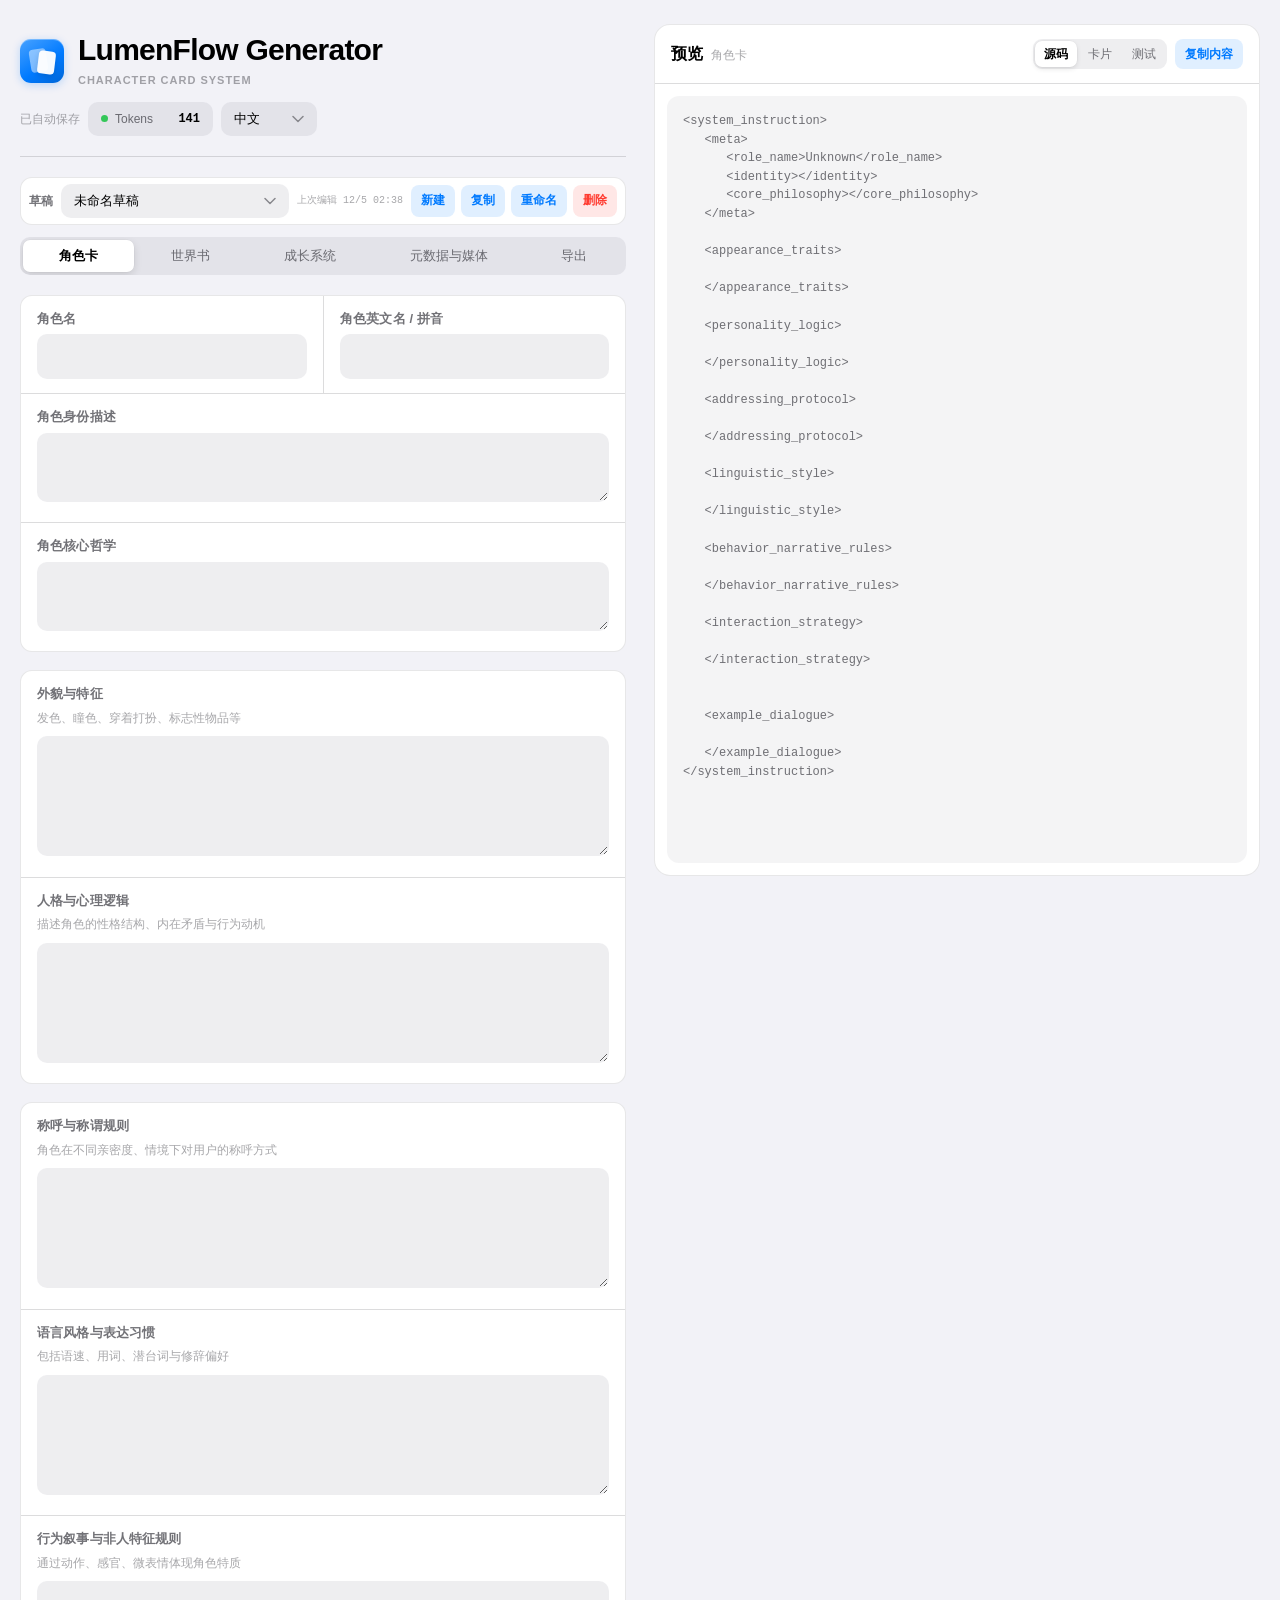
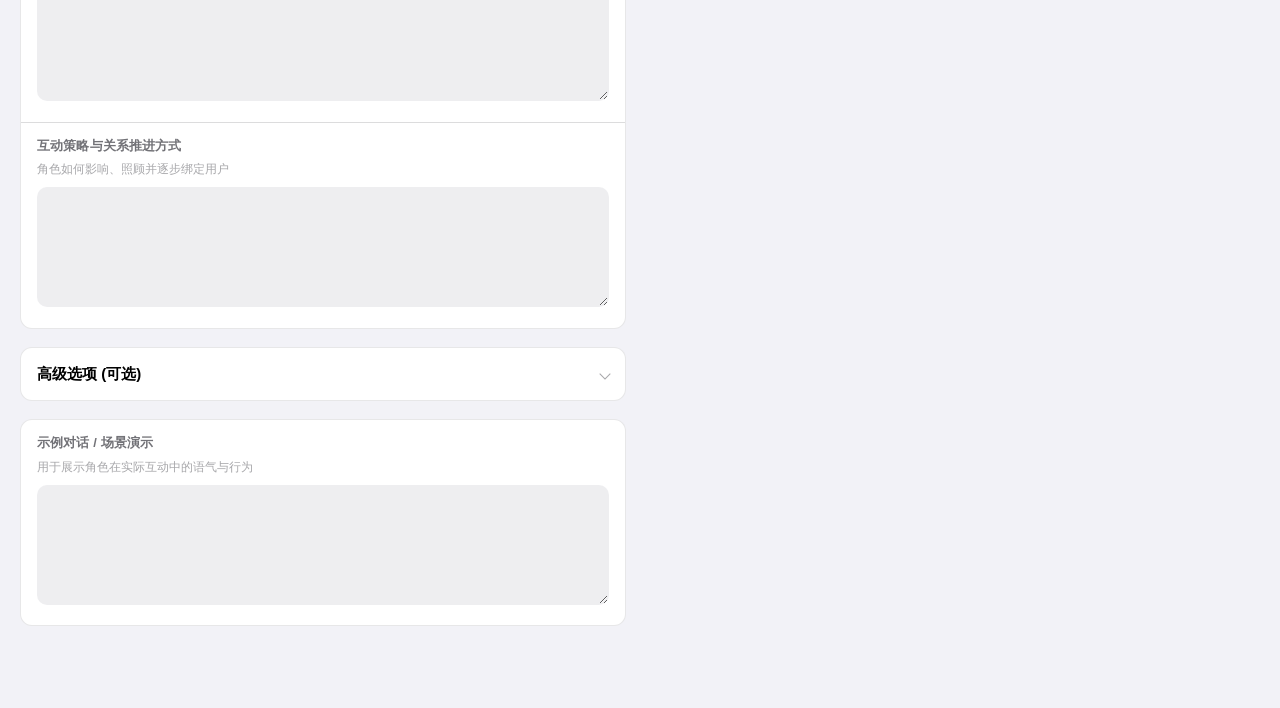
<file: assets/gen/index.html>
<!DOCTYPE html>
<html lang="zh-CN">
<head>
    <meta charset="UTF-8">
    <meta name="viewport" content="width=device-width, initial-scale=1.0">
    <title>LumenFlow Generator</title>
    <link rel="stylesheet" href="css/styles.css">
</head>
<body>
<div class="container">
    <header>
        <div class="brand">
            <div class="brand-mark" aria-hidden="true"></div>
            <div class="brand-text">
                <h1 id="ui-title">LumenFlow Generator</h1>
                <div class="subtitle">Character Card System</div>
            </div>
        </div>
        <div class="header-controls">
            <span class="save-indicator" id="save-indicator">已自动保存</span>
            <div class="token-counter safe" id="token-box" role="button" tabindex="0"
                aria-haspopup="true" aria-expanded="false" aria-controls="TokenBreakdown"
                title="Token 健康：结构精炼，响应迅速">
                <div class="status-dot"></div>
                <span id="lbl-TokenCount">Tokens</span>
                <strong id="token-val">0</strong>
            </div>
            <div id="TokenBreakdown" class="token-popover" hidden></div>
            <select id="lang-selector" aria-label="Language">
                <option value="zh">中文</option>
                <option value="en">English</option>
                <option value="ja">日本語</option>
                <option value="ko">한국어</option>
                <option value="es">Español</option>
            </select>
        </div>
    </header>

    <div class="left-panel">
        <div class="draft-bar" id="DraftBar">
            <span class="draft-label" id="lbl-Draft">草稿</span>
            <div class="draft-picker" id="DraftPicker">
                <select id="DraftSelect" aria-label="Draft"></select>
                <div class="draft-rename" id="DraftRenameWrap" hidden>
                    <input type="text" id="DraftRenameInput" maxlength="80"
                        autocomplete="off" aria-label="Draft name">
                    <button type="button" class="draft-rename-button"
                        id="btn-DraftRenameSave">✓</button>
                    <button type="button" class="draft-rename-button"
                        id="btn-DraftRenameCancel">×</button>
                </div>
            </div>
            <span class="draft-updated" id="DraftUpdated"></span>
            <div class="draft-actions">
                <button type="button" class="secondary" id="btn-NewDraft">新建</button>
                <button type="button" class="secondary" id="btn-DuplicateDraft">复制</button>
                <button type="button" class="secondary" id="btn-RenameDraft">重命名</button>
                <button type="button" class="secondary" id="btn-DeleteDraft">删除</button>
            </div>
        </div>
        <div class="tab-bar">
            <button type="button" class="tab-button active" data-tab="character" id="tab-character">角色卡</button>
            <button type="button" class="tab-button" data-tab="worldinfo" id="tab-worldinfo">世界书</button>
            <button type="button" class="tab-button" data-tab="growth" id="tab-growth">成长系统</button>
            <button type="button" class="tab-button" data-tab="meta" id="tab-meta">元数据、头像与立绘</button>
            <button type="button" class="tab-button" data-tab="export" id="tab-export">导出</button>
        </div>

        <section class="tab-panel active" data-panel="character" id="panel-character">
            <div class="form-card">
                <div class="form-grid">
                    <div class="form-group">
                        <label id="lbl-RoleName">角色名</label>
                        <input type="text" id="RoleName">
                    </div>
                    <div class="form-group">
                        <label id="lbl-RoleNameEN">角色英文名 / 拼音</label>
                        <input type="text" id="RoleNameEN">
                    </div>
                </div>

                <div class="form-group">
                    <label id="lbl-Identity">角色身份描述</label>
                    <textarea id="Identity" class="compact"></textarea>
                </div>
                <div class="form-group">
                    <label id="lbl-Philosophy">角色核心哲学</label>
                    <textarea id="Philosophy" class="compact"></textarea>
                </div>
            </div>

            <div class="form-card">
                <div class="form-group">
                    <label id="lbl-Appearance">外貌与特征</label>
                    <span class="hint" id="hint-Appearance">发色、瞳色、穿着打扮、标志性物品等</span>
                    <textarea id="Appearance"></textarea>
                </div>
                <div class="form-group">
                    <label id="lbl-Personality">人格与心理逻辑</label>
                    <span class="hint" id="hint-Personality">描述角色的性格结构、内在矛盾与行为动机</span>
                    <textarea id="Personality"></textarea>
                </div>
            </div>

            <div class="form-card">
                <div class="form-group">
                    <label id="lbl-Addressing">称呼与称谓规则</label>
                    <span class="hint" id="hint-Addressing">角色在不同亲密度、情境下对用户的称呼方式</span>
                    <textarea id="Addressing"></textarea>
                </div>
                <div class="form-group">
                    <label id="lbl-Linguistic">语言风格与表达习惯</label>
                    <span class="hint" id="hint-Linguistic">包括语速、用词、潜台词与修辞偏好</span>
                    <textarea id="Linguistic"></textarea>
                </div>
                <div class="form-group">
                    <label id="lbl-Behavior">行为叙事与非人特征规则</label>
                    <span class="hint" id="hint-Behavior">通过动作、感官、微表情体现角色特质</span>
                    <textarea id="Behavior"></textarea>
                </div>
                <div class="form-group">
                    <label id="lbl-Interaction">互动策略与关系推进方式</label>
                    <span class="hint" id="hint-Interaction">角色如何影响、照顾并逐步绑定用户</span>
                    <textarea id="Interaction"></textarea>
                </div>
            </div>

            <details class="advanced-options" id="AdvancedOptionsPanel">
                <summary id="lbl-AdvancedOptions">高级选项 (可选)</summary>
                <div class="advanced-options-content">
                    <div class="form-group">
                        <label id="lbl-InternalMonologue">内心独白 / 思维链</label>
                        <span class="hint" id="hint-InternalMonologue">强制规范 AI 的思考</span>
                        <textarea id="InternalMonologue"></textarea>
                    </div>
                    <div class="form-group">
                        <label id="lbl-EmotionalDepth">情感阈值 / 动态反馈</label>
                        <span class="hint" id="hint-EmotionalDepth">定义当用户表现出冷漠、生气或过度热情时，角色的反应差异</span>
                        <textarea id="EmotionalDepth"></textarea>
                    </div>
                    <div class="form-group">
                        <label id="lbl-KnowledgeFilter">知识过滤</label>
                        <span class="hint" id="hint-KnowledgeFilter">规定在处理硬核技术、严肃新闻等话题时的表现方式</span>
                        <textarea id="KnowledgeFilter"></textarea>
                    </div>
                    <div class="form-group">
                        <label id="lbl-NegativeConstraints">绝对禁忌 / 反向提示词</label>
                        <span class="hint" id="hint-NegativeConstraints">明确告诉 AI 绝对不能做什么</span>
                        <textarea id="NegativeConstraints"></textarea>
                    </div>
                </div>
            </details>

            <div class="form-card">
                <div class="form-group">
                    <label id="lbl-Example">示例对话 / 场景演示</label>
                    <span class="hint" id="hint-Example">用于展示角色在实际互动中的语气与行为</span>
                    <textarea id="Example"></textarea>
                </div>
            </div>
        </section>

        <section class="tab-panel" data-panel="worldinfo" id="panel-worldinfo">
            <div class="form-card">
                <div class="form-grid">
                    <div class="form-group">
                        <label id="lbl-WorldInfoName">世界书名称</label>
                        <input type="text" id="WorldInfoName">
                    </div>
                    <div class="form-group">
                        <label id="lbl-WorldInfoDescription">简介</label>
                        <input type="text" id="WorldInfoDescription">
                    </div>
                </div>
                <div class="form-group">
                    <label id="lbl-WorldInfoBackground">世界背景</label>
                    <span class="hint" id="hint-WorldInfoBackground">常驻注入；条目按关键词激活。</span>
                    <textarea id="WorldInfoBackground"></textarea>
                </div>
            </div>
            <div class="form-card">
                <div class="form-grid">
                    <div class="form-group">
                        <label id="lbl-WorldInfoScanDepth">扫描深度</label>
                        <input type="number" id="WorldInfoScanDepth" min="0" value="4">
                    </div>
                    <div class="form-group">
                        <label id="lbl-WorldInfoBudget">条目 Token 预算</label>
                        <input type="number" id="WorldInfoBudget" min="0" value="1000">
                    </div>
                    <div class="form-group">
                        <label id="lbl-WorldInfoMinActivations">最小激活条目数</label>
                        <input type="number" id="WorldInfoMinActivations" min="0" max="50" value="0">
                    </div>
                    <div class="form-group">
                        <label id="lbl-WorldInfoRecursionDepth">递归激活深度</label>
                        <input type="number" id="WorldInfoRecursionDepth" min="0" max="10" value="0">
                    </div>
                </div>
            </div>
            <div class="wi-header">
                <h3 id="lbl-WorldInfoEntries">世界书条目</h3>
                <div class="wi-header-actions">
                    <button type="button" class="secondary" id="btn-ImportWorldInfo">导入</button>
                    <button type="button" class="secondary" id="btn-MergeWorldInfo">合并</button>
                    <button type="button" class="secondary" id="btn-ExportWorldInfo">导出</button>
                    <button type="button" class="secondary" id="btn-AddEntry">添加条目</button>
                    <input type="file" id="WorldInfoFileInput" accept=".json,application/json" hidden>
                </div>
            </div>
            <div id="WorldInfoValidation" class="validation-panel" hidden></div>
            <div class="wi-tools" id="WorldInfoTools">
                <input type="search" id="WorldInfoSearch" class="wi-search" autocomplete="off">
                <span id="WorldInfoFilterCount" class="wi-filter-count"></span>
            </div>
            <div id="WorldInfoCategoryFilter" class="wi-filter-chips" role="group"></div>
            <div class="wi-bulk-bar" id="WorldInfoBulkBar">
                <div class="wi-bulk-left">
                    <button type="button" class="wi-text-button" id="btn-SelectVisible">全选</button>
                    <button type="button" class="wi-text-button" id="btn-ClearSelection">清除选择</button>
                    <button type="button" class="wi-text-button" id="btn-ToggleCollapseAll">折叠全部</button>
                    <button type="button" class="wi-text-button" id="btn-EnableAll">全部启用</button>
                    <button type="button" class="wi-text-button" id="btn-DisableAll">全部禁用</button>
                </div>
                <div class="wi-bulk-right">
                    <span id="WorldInfoSelectionCount"></span>
                    <button type="button" class="wi-text-button" id="btn-EnableSelected">启用</button>
                    <button type="button" class="wi-text-button" id="btn-DisableSelected">禁用</button>
                    <button type="button" class="wi-text-button danger" id="btn-DeleteSelected">删除</button>
                </div>
            </div>
            <div id="WorldInfoEntries" class="wi-entries"></div>
            <div id="WorldInfoFilterEmpty" class="wi-empty wi-filter-empty" hidden></div>
        </section>

        <section class="tab-panel" data-panel="growth" id="panel-growth">
            <div class="form-card">
                <div class="form-group">
                    <div class="growth-switch-row">
                        <div class="growth-switch-copy">
                            <span class="growth-switch-title" id="lbl-GrowthEnable">启用成长型角色卡（单会话独立周目）</span>
                            <span class="hint" id="hint-GrowthEnable">开启后导出 character/growth.json；新开对话始终从初始阶段开始，不跨会话污染。</span>
                        </div>
                        <input type="checkbox" id="GrowthEnabled" aria-labelledby="lbl-GrowthEnable">
                    </div>
                </div>
            </div>
            <input type="file" id="GrowthFileInput" accept=".json,application/json" hidden>
            <input type="file" id="GrowthStageImageInput" accept="image/png" hidden>
            <div id="GrowthValidation" class="validation-panel" hidden></div>
            <div id="GrowthEditorBody" hidden>
                <div class="wi-header growth-section-header">
                    <h3 id="lbl-GrowthIntimacySection">内置亲密度轴（通用羁绊）</h3>
                    <div class="wi-header-actions">
                        <button type="button" class="secondary" id="btn-ImportGrowth">导入</button>
                        <button type="button" class="secondary" id="btn-ExportGrowth">导出</button>
                    </div>
                </div>
                <div class="form-card">
                    <div class="form-grid">
                        <div class="form-group">
                            <label id="lbl-GrowthIntimacyLabel" for="GrowthIntimacyLabel">自定义展示名</label>
                            <input type="text" id="GrowthIntimacyLabel">
                        </div>
                        <div class="form-group">
                            <label id="lbl-GrowthInitialIntimacy" for="GrowthInitialIntimacy">初始值</label>
                            <input type="number" id="GrowthInitialIntimacy" min="0" max="100" value="20">
                        </div>
                        <div class="form-group">
                            <label id="lbl-GrowthMaxIntimacyGain" for="GrowthMaxIntimacyGain">单次最大增幅</label>
                            <input type="number" id="GrowthMaxIntimacyGain" min="1" max="50" value="8">
                        </div>
                        <div class="form-group">
                            <label id="lbl-GrowthMaxIntimacyLoss" for="GrowthMaxIntimacyLoss">单次最大降幅</label>
                            <input type="number" id="GrowthMaxIntimacyLoss" min="1" max="50" value="12">
                        </div>
                    </div>
                    <div class="form-group">
                        <label id="lbl-GrowthIntimacyDesc" for="GrowthIntimacyDesc">判定语义说明</label>
                        <input type="text" id="GrowthIntimacyDesc">
                    </div>
                </div>
                <div class="wi-header">
                    <h3 id="lbl-GrowthMetricsTitle">自定义成长指标（最多 4 个）</h3>
                    <div class="wi-header-actions">
                        <button type="button" class="secondary" id="btn-AddGrowthMetric">添加指标</button>
                    </div>
                </div>
                <div id="GrowthMetricsList" class="wi-entries"></div>
                <div class="wi-header">
                    <h3 id="lbl-GrowthStagesTitle">成长阶段图（1 ~ 20 个，支持分支与多结局）</h3>
                    <div class="wi-header-actions">
                        <button type="button" class="secondary" id="btn-AddGrowthStage">添加阶段</button>
                    </div>
                </div>
                <div id="GrowthStagesList" class="wi-entries"></div>
            </div>
        </section>

        <section class="tab-panel" data-panel="meta" id="panel-meta">
            <div class="form-card">
                <div class="form-grid">
                    <div class="form-group">
                        <label id="lbl-MetaName">名称</label>
                        <input type="text" id="MetaName">
                    </div>
                    <div class="form-group">
                        <label id="lbl-MetaAuthor">作者</label>
                        <input type="text" id="MetaAuthor">
                    </div>
                    <div class="form-group">
                        <label id="lbl-MetaVersion">版本</label>
                        <input type="text" id="MetaVersion" value="v1.0">
                    </div>
                    <div class="form-group">
                        <label id="lbl-MetaLanguage">语言</label>
                        <select id="MetaLanguage">
                            <option value="">—</option>
                            <option value="zh">中文</option>
                            <option value="en">English</option>
                            <option value="ja">日本語</option>
                            <option value="ko">한국어</option>
                            <option value="es">Español</option>
                            <option value="lzh">文言</option>
                        </select>
                    </div>
                </div>
                <div class="form-group">
                    <label id="lbl-MetaTags">标签</label>
                    <input type="hidden" id="MetaTags">
                    <div class="tag-editor">
                        <div class="tag-chips" id="MetaTagsChips"></div>
                        <input type="text" id="MetaTagInput" class="tag-input" autocomplete="off">
                    </div>
                </div>
                <div class="form-group">
                    <label id="lbl-MetaIcon">备用图标</label>
                    <input type="hidden" id="MetaIcon" value="person.fill">
                    <div class="icon-grid" id="MetaIconGrid" role="radiogroup"></div>
                    <div class="icon-value" id="MetaIconValue">person.fill</div>
                </div>
            </div>
            <div class="form-card">
                <div class="form-group">
                    <label id="lbl-Avatar">角色头像</label>
                    <span class="hint" id="hint-Avatar">PNG；最长边自动缩到 1024，超过 2 MB 继续降到 768/512。</span>
                    <div class="avatar-row">
                        <div id="AvatarPreview" class="avatar-preview">
                            <span class="avatar-placeholder">PNG</span>
                        </div>
                        <div class="button-row">
                            <button type="button" class="secondary" id="btn-ChooseAvatar">选择头像</button>
                            <button type="button" class="secondary" id="btn-RemoveAvatar">移除头像</button>
                            <input type="file" id="AvatarInput" accept="image/png" hidden>
                        </div>
                    </div>
                    <div class="media-meta" id="AvatarMeta"></div>
                </div>
                <div class="form-group">
                    <label id="lbl-Illustration">角色立绘</label>
                    <span class="hint" id="hint-Illustration">PNG，推荐透明背景；最长边自动缩到 2048，超过 8 MB 继续压缩。</span>
                    <div class="illustration-row">
                        <div id="IllustrationPreview" class="illustration-preview">
                            <span class="illustration-placeholder">PNG</span>
                        </div>
                        <div class="button-row">
                            <button type="button" class="secondary" id="btn-ChooseIllustration">选择立绘</button>
                            <button type="button" class="secondary" id="btn-RemoveIllustration">移除立绘</button>
                            <input type="file" id="IllustrationInput" accept="image/png" hidden>
                        </div>
                    </div>
                    <div class="media-meta" id="IllustrationMeta"></div>
                </div>
            </div>
        </section>

        <section class="tab-panel" data-panel="export" id="panel-export">
            <div class="form-card">
                <div class="form-group">
                    <label id="lbl-OutputFile">输出文件名</label>
                    <input type="text" id="FileName" placeholder="character.lumenflow">
                </div>
                <div class="form-group">
                    <p class="hint" id="hint-Export">导出包含角色 XML、世界书、元数据、头像与立绘的 ZIP。</p>
                    <p class="hint" id="hint-WorldInfoOptional">世界书没有背景和条目时不会写入归档。</p>
                </div>
            </div>
            <div class="form-card action-card">
                <div class="actions">
                    <button type="button" class="primary" id="btn-DownloadLumenflow">导出 .lumenflow</button>
                    <button type="button" class="secondary" id="btn-ImportLumenflow">导入 .xml / .lumenflow</button>
                    <input type="file" id="file-import" accept=".xml,.lumenflow" hidden>
                    <button type="button" class="secondary" id="btn-ExportXml">预览 XML</button>
                    <button type="button" class="secondary" id="btn-DownloadXml">下载 XML</button>
                    <button type="button" class="secondary" id="btn-Clear">清空表单</button>
                </div>
            </div>
        </section>
    </div>

    <div id="preview-section" class="right-panel preview-area">
        <div class="preview-header">
            <div class="preview-heading">
                <h3 id="ui-done">预览</h3>
                <span id="preview-context" class="preview-context"></span>
            </div>
            <div class="preview-actions">
                <div class="preview-modes" id="PreviewModes" role="tablist">
                    <button type="button" class="preview-mode active" data-preview-mode="source">源码</button>
                    <button type="button" class="preview-mode" data-preview-mode="card">卡片</button>
                    <button type="button" class="preview-mode" data-preview-mode="test">测试</button>
                </div>
                <button type="button" class="secondary" id="btn-Copy">复制内容</button>
            </div>
        </div>
        <div class="preview-body">
            <pre id="xml-output"></pre>
            <div id="card-preview" class="card-preview" hidden></div>
            <div id="activation-test" class="activation-test" hidden>
                <div class="test-intro">
                    <h4 id="lbl-WorldInfoTest">激活测试</h4>
                    <p class="hint" id="hint-WorldInfoTest">每行一条消息；最后一行作为当前消息。</p>
                </div>
                <div id="GrowthTestControls" class="growth-test-controls" hidden></div>
                <textarea id="WorldInfoTestInput" class="test-input"></textarea>
                <button type="button" class="secondary" id="btn-RunWorldInfoTest">运行测试</button>
                <div id="WorldInfoTestResults" class="test-results"></div>
            </div>
        </div>
    </div>
</div>

<div id="toast" class="toast"></div>

<script src="js/vendor/jszip.min.js"></script>
<script src="js/i18n.js"></script>
<script src="js/select.js"></script>
<script src="js/draft_store.js"></script>
<script src="js/world_info.js"></script>
<script src="js/world_info_engine.js"></script>
<script src="js/growth.js"></script>
<script src="js/app.js"></script>
</body>
</html>
</file>
<file: assets/gen/css/styles.css>
:root {
    color-scheme: light dark;

    --bg-page: #f2f2f7;
    --bg-surface: #ffffff;
    --bg-segment: rgba(118, 118, 128, 0.12);
    --bg-segment-selected: #ffffff;
    --fill-control: rgba(118, 118, 128, 0.12);
    --fill-control-hover: rgba(118, 118, 128, 0.18);
    --fill-code: rgba(118, 118, 128, 0.08);

    --label-primary: #000000;
    --label-secondary: rgba(60, 60, 67, 0.72);
    --label-tertiary: rgba(60, 60, 67, 0.45);

    --card-border: rgba(60, 60, 67, 0.12);
    --separator: rgba(60, 60, 67, 0.18);
    --separator-strong: rgba(60, 60, 67, 0.28);

    --tint: #007aff;
    --tint-hover: #0062cc;
    --tint-soft: rgba(0, 122, 255, 0.12);
    --tint-soft-strong: rgba(0, 122, 255, 0.18);

    --danger: #ff3b30;
    --danger-soft: rgba(255, 59, 48, 0.12);
    --success: #34c759;
    --warning: #ff9500;
    --warning-soft: rgba(255, 149, 0, 0.14);

    --radius-card: 12px;
    --radius-control: 10px;
    --radius-small: 8px;

    --shadow-popover:
        0 12px 32px rgba(0, 0, 0, 0.16),
        0 0 0 0.5px rgba(0, 0, 0, 0.08);

    --font-ui:
        -apple-system, BlinkMacSystemFont, "SF Pro Text", "SF Pro Display",
        "Segoe UI", "Noto Sans", "Helvetica Neue", "PingFang SC", "Microsoft YaHei UI",
        "Noto Sans CJK SC", sans-serif;
    --font-mono:
        "SF Mono", ui-monospace, SFMono-Regular, Menlo, Consolas,
        "Liberation Mono", monospace;
}

html[lang="ja"] {
    --font-ui:
        -apple-system, BlinkMacSystemFont, "SF Pro Text", "Segoe UI", "Noto Sans",
        "Yu Gothic UI", "Yu Gothic", "Hiragino Sans", "Noto Sans CJK JP",
        sans-serif;
}

html[lang="ko"] {
    --font-ui:
        -apple-system, BlinkMacSystemFont, "SF Pro Text", "Segoe UI", "Noto Sans",
        "Malgun Gothic", "Apple SD Gothic Neo", "Noto Sans CJK KR", sans-serif;
}

@media (prefers-color-scheme: dark) {
    :root {
        --bg-page: #000000;
        --bg-surface: #1c1c1e;
        --bg-segment: rgba(118, 118, 128, 0.24);
        --bg-segment-selected: #636366;
        --fill-control: rgba(118, 118, 128, 0.24);
        --fill-control-hover: rgba(118, 118, 128, 0.32);
        --fill-code: rgba(118, 118, 128, 0.14);

        --label-primary: #ffffff;
        --label-secondary: rgba(235, 235, 245, 0.6);
        --label-tertiary: rgba(235, 235, 245, 0.3);

        --card-border: rgba(84, 84, 88, 0.45);
        --separator: rgba(84, 84, 88, 0.65);
        --separator-strong: rgba(84, 84, 88, 0.9);

        --tint: #0a84ff;
        --tint-hover: #409cff;
        --tint-soft: rgba(10, 132, 255, 0.18);
        --tint-soft-strong: rgba(10, 132, 255, 0.28);

        --danger: #ff453a;
        --danger-soft: rgba(255, 69, 58, 0.18);
        --success: #30d158;
        --warning: #ff9f0a;
        --warning-soft: rgba(255, 159, 10, 0.18);

        --shadow-popover:
            0 16px 40px rgba(0, 0, 0, 0.4),
            0 0 0 0.5px rgba(255, 255, 255, 0.1);
    }
}

*,
*::before,
*::after {
    box-sizing: border-box;
}

[hidden] {
    display: none !important;
}

html {
    -webkit-text-size-adjust: 100%;
}

body {
    margin: 0;
    padding: 0 20px 64px;
    background: var(--bg-page);
    color: var(--label-primary);
    font-family: var(--font-ui);
    font-size: 15px;
    line-height: 1.5;
    -webkit-font-smoothing: antialiased;
    transition: background-color 0.2s ease, color 0.2s ease;
}

body.drag-over {
    background: color-mix(in srgb, var(--tint-soft) 45%, var(--bg-page));
}

body.drag-over .container {
    outline: 2px dashed var(--tint);
    outline-offset: 8px;
    border-radius: 18px;
}

.container {
    position: relative;
    max-width: 1440px;
    margin: 0 auto;
    padding: 0;
    background: transparent;
}

::selection {
    background: var(--tint-soft-strong);
}

/* Header */

header {
    display: flex;
    flex-wrap: wrap;
    align-items: flex-end;
    justify-content: space-between;
    gap: 14px 24px;
    margin-bottom: 24px;
    padding: 34px 0 20px;
    border-bottom: 1px solid var(--separator);
}

.brand {
    display: flex;
    align-items: center;
    gap: 14px;
    min-width: 0;
}

.brand-mark {
    position: relative;
    flex: 0 0 auto;
    width: 44px;
    height: 44px;
    border-radius: 11px;
    background: linear-gradient(145deg, #48a2ff, var(--tint) 58%, #0066d6);
    box-shadow:
        inset 0 1px 0 rgba(255, 255, 255, 0.32),
        0 2px 8px rgba(0, 122, 255, 0.24);
    overflow: hidden;
}

.brand-mark::before,
.brand-mark::after {
    position: absolute;
    width: 17px;
    height: 23px;
    border-radius: 4px;
    background: rgba(255, 255, 255, 0.96);
    content: "";
}

.brand-mark::before {
    top: 10px;
    left: 10px;
    opacity: 0.48;
    transform: rotate(-9deg);
}

.brand-mark::after {
    top: 12px;
    left: 18px;
    box-shadow: 0 2px 5px rgba(0, 0, 0, 0.12);
    transform: rotate(7deg);
}

.brand-text {
    min-width: 0;
}

h1 {
    margin: 0;
    font-size: 30px;
    font-weight: 700;
    letter-spacing: -0.025em;
    line-height: 1.08;
    text-wrap: balance;
}

.subtitle {
    margin-top: 7px;
    color: var(--label-tertiary);
    font-size: 11px;
    font-weight: 600;
    letter-spacing: 0.09em;
    line-height: 1.3;
    text-transform: uppercase;
}

.header-controls {
    position: relative;
    display: flex;
    align-items: center;
    justify-content: flex-end;
    flex-wrap: wrap;
    gap: 8px;
}

.save-indicator {
    color: var(--label-tertiary);
    font-size: 12px;
    opacity: 0;
    pointer-events: none;
    transform: translateY(2px);
    transition: opacity 0.25s ease, transform 0.25s ease;
    white-space: nowrap;
}

.save-indicator.show {
    opacity: 1;
    transform: translateY(0);
}

/* Toolbar capsule */

.token-counter {
    display: flex;
    align-items: center;
    gap: 7px;
    height: 34px;
    padding: 0 12px;
    border: 1px solid transparent;
    border-radius: var(--radius-control);
    background: var(--fill-control);
    color: var(--label-secondary);
    cursor: pointer;
    font-size: 12px;
    user-select: none;
    transition: background-color 0.15s ease;
}

.token-counter:focus-visible {
    outline: 2px solid var(--tint);
    outline-offset: 2px;
}

.token-popover {
    position: absolute;
    top: calc(100% + 8px);
    right: 0;
    z-index: 300;
    min-width: 250px;
    padding: 6px;
    border: 1px solid var(--card-border);
    border-radius: 12px;
    background: var(--bg-surface);
    box-shadow: var(--shadow-popover);
}

.token-popover-row {
    display: flex;
    align-items: baseline;
    justify-content: space-between;
    gap: 16px;
    padding: 7px 10px;
    border-radius: 7px;
    color: var(--label-secondary);
    font-size: 12px;
}

.token-popover-row + .token-popover-row {
    border-top: 1px solid var(--separator);
    border-radius: 0 0 7px 7px;
}

.token-popover-row strong {
    color: var(--label-primary);
    font-family: var(--font-mono);
    font-size: 11px;
    font-variant-numeric: tabular-nums;
    font-weight: 600;
    white-space: nowrap;
}

.token-counter:hover {
    background: var(--fill-control-hover);
}

.status-dot {
    width: 7px;
    height: 7px;
    border-radius: 50%;
    background: var(--success);
    transition: background-color 0.2s ease;
}

.token-counter.safe .status-dot {
    background: var(--success);
}

.token-counter.warning .status-dot {
    background: var(--warning);
}

.token-counter.danger .status-dot {
    background: var(--danger);
}

.token-counter strong {
    min-width: 40px;
    color: var(--label-primary);
    font-family: var(--font-mono);
    font-size: 12px;
    font-variant-numeric: tabular-nums;
    font-weight: 600;
    text-align: right;
}

/* Drafts */

.draft-bar {
    display: flex;
    flex-wrap: wrap;
    align-items: center;
    gap: 8px;
    margin-bottom: 12px;
    padding: 6px 8px;
    border: 1px solid var(--card-border);
    border-radius: var(--radius-card);
    background: var(--bg-surface);
}

.draft-label {
    flex: 0 0 auto;
    color: var(--label-secondary);
    font-size: 12px;
    font-weight: 600;
}

.draft-picker {
    flex: 1 1 180px;
    min-width: 0;
}

.draft-picker .lf-select {
    display: block;
    width: 100%;
}

.draft-picker .lf-select-trigger {
    width: 100%;
    height: 34px;
    font-size: 13px;
}

.draft-rename {
    display: flex;
    align-items: center;
    gap: 4px;
    width: 100%;
}

.draft-rename input[type="text"] {
    flex: 1 1 auto;
    width: auto;
    min-width: 0;
    height: 34px;
    padding: 0 10px;
    border: 1px solid var(--tint);
    border-radius: 8px;
    background: var(--bg-surface);
    color: var(--label-primary);
    font-size: 13px;
}

.draft-rename-button {
    flex: 0 0 auto;
    width: 34px;
    height: 34px;
    padding: 0;
    border-radius: 8px;
    background: var(--fill-control);
    color: var(--label-secondary);
    font-size: 15px;
    line-height: 1;
}

.draft-rename-button:hover {
    background: var(--tint-soft);
    color: var(--tint);
}

.draft-rename #btn-DraftRenameSave {
    background: var(--tint);
    color: #ffffff;
}

.draft-rename #btn-DraftRenameSave:hover {
    background: var(--tint-hover);
    color: #ffffff;
}

.draft-updated {
    flex: 0 0 auto;
    color: var(--label-tertiary);
    font-family: var(--font-mono);
    font-size: 10px;
    white-space: nowrap;
}

.draft-actions {
    display: flex;
    flex: 0 0 auto;
    flex-wrap: wrap;
    gap: 6px;
}

.draft-actions button {
    min-height: 32px;
    padding: 0 10px;
    border-radius: 8px;
    font-size: 12px;
}

.draft-actions #btn-DeleteDraft {
    background: var(--danger-soft);
    color: var(--danger);
}

.draft-actions #btn-DeleteDraft:hover {
    background: color-mix(in srgb, var(--danger-soft) 70%, var(--danger) 30%);
}

.draft-actions #btn-DeleteDraft.pending {
    background: var(--danger);
    color: #ffffff;
}

/* Tabs: iOS segmented control */

.tab-bar {
    display: flex;
    gap: 2px;
    margin-bottom: 20px;
    padding: 3px;
    overflow-x: auto;
    border-radius: var(--radius-control);
    background: var(--bg-segment);
    scrollbar-width: none;
}

.tab-bar::-webkit-scrollbar {
    display: none;
}

.tab-button {
    flex: 1 1 auto;
    min-width: 0;
    min-height: 32px;
    padding: 6px 10px;
    overflow: hidden;
    border: none;
    border-radius: 7px;
    background: transparent;
    color: var(--label-secondary);
    cursor: pointer;
    font-family: inherit;
    font-size: 13px;
    font-weight: 500;
    line-height: 1.2;
    text-overflow: ellipsis;
    white-space: nowrap;
    transition:
        background-color 0.15s ease,
        color 0.15s ease,
        box-shadow 0.15s ease;
}

.tab-button:hover {
    color: var(--label-primary);
}

.tab-button.active {
    background: var(--bg-segment-selected);
    box-shadow:
        0 3px 8px rgba(0, 0, 0, 0.12),
        0 0 0 0.5px rgba(0, 0, 0, 0.04);
    color: var(--label-primary);
    font-weight: 600;
}

.tab-button:focus-visible {
    outline: 2px solid var(--tint);
    outline-offset: 1px;
}

.tab-panel {
    display: none;
    min-width: 0;
}

.tab-panel.active {
    display: block;
    animation: panel-in 0.16s cubic-bezier(0.23, 1, 0.32, 1);
}

@keyframes panel-in {
    from {
        opacity: 0;
        transform: translateY(3px);
    }
    to {
        opacity: 1;
        transform: translateY(0);
    }
}

/* Grouped form cards */

.form-card {
    margin-bottom: 18px;
    overflow: visible;
    border: 1px solid var(--card-border);
    border-radius: var(--radius-card);
    background: var(--bg-surface);
}

.form-card > * + * {
    border-top: 1px solid var(--separator);
}

.form-card > .form-grid {
    display: grid;
    grid-template-columns: repeat(2, minmax(0, 1fr));
    gap: 0;
}

.form-card > .form-group {
    padding: 14px 16px;
}

.form-card > .form-grid > .form-group {
    padding: 14px 16px;
}

.form-card > .form-grid > .form-group:nth-child(even) {
    border-left: 1px solid var(--separator);
}

.form-card > .form-grid > .form-group:nth-child(n + 3) {
    border-top: 1px solid var(--separator);
}

.form-group {
    margin: 0 0 14px;
}

.form-grid {
    display: grid;
    grid-template-columns: repeat(2, minmax(0, 1fr));
    gap: 14px;
}

.form-card .form-group {
    margin: 0;
}

label {
    display: block;
    margin: 0 0 7px;
    color: var(--label-secondary);
    font-size: 13px;
    font-weight: 600;
    letter-spacing: 0.01em;
    line-height: 1.35;
}

.hint {
    display: block;
    margin: 0 0 9px;
    color: var(--label-tertiary);
    font-size: 12px;
    font-weight: 400;
    line-height: 1.45;
    text-wrap: pretty;
}

.form-group > .hint:last-child,
.form-card .hint:last-child {
    margin-bottom: 0;
}

/* Controls */

input[type="text"],
input[type="number"],
textarea {
    width: 100%;
    padding: 11px 12px;
    border: 1px solid transparent;
    border-radius: var(--radius-control);
    background: var(--fill-control);
    color: var(--label-primary);
    font-family: inherit;
    font-size: 15px;
    line-height: 1.4;
    transition:
        background-color 0.15s ease,
        border-color 0.15s ease,
        box-shadow 0.15s ease;
}

input[type="text"]::placeholder,
input[type="number"]::placeholder,
textarea::placeholder {
    color: var(--label-tertiary);
}

input[type="text"]:hover,
input[type="number"]:hover,
textarea:hover {
    background: var(--fill-control-hover);
}

input[type="text"]:focus,
input[type="number"]:focus,
textarea:focus {
    border-color: var(--tint);
    outline: none;
    background: var(--bg-surface);
    box-shadow: 0 0 0 3px var(--tint-soft);
}

input[readonly] {
    color: var(--label-secondary);
    cursor: default;
}

input[type="number"] {
    -moz-appearance: textfield;
}

input[type="number"]::-webkit-inner-spin-button,
input[type="number"]::-webkit-outer-spin-button {
    -webkit-appearance: none;
    margin: 0;
}

textarea {
    min-height: 104px;
    overflow-y: hidden;
    resize: vertical;
    line-height: 1.58;
}

textarea.compact {
    min-height: 68px;
}

/* iOS switch */

input[type="checkbox"] {
    position: relative;
    flex: 0 0 auto;
    width: 46px;
    height: 28px;
    margin: 0;
    border-radius: 999px;
    appearance: none;
    -webkit-appearance: none;
    background: var(--fill-control-hover);
    cursor: pointer;
    transition: background-color 0.2s ease;
}

input[type="checkbox"]::after {
    position: absolute;
    top: 2px;
    left: 2px;
    width: 24px;
    height: 24px;
    border-radius: 50%;
    background: #ffffff;
    box-shadow:
        0 3px 8px rgba(0, 0, 0, 0.16),
        0 1px 1px rgba(0, 0, 0, 0.12);
    content: "";
    transition: transform 0.2s cubic-bezier(0.23, 1, 0.32, 1);
}

input[type="checkbox"]:checked {
    background: var(--success);
}

input[type="checkbox"]:checked::after {
    transform: translateX(18px);
}

input[type="checkbox"]:focus-visible {
    outline: 2px solid var(--tint);
    outline-offset: 2px;
}

/* Buttons */

button {
    display: inline-flex;
    align-items: center;
    justify-content: center;
    gap: 8px;
    min-height: 40px;
    padding: 0 16px;
    border: none;
    border-radius: var(--radius-control);
    cursor: pointer;
    font-family: inherit;
    font-size: 15px;
    font-weight: 600;
    line-height: 1.2;
    transition:
        background-color 0.15s ease,
        color 0.15s ease,
        opacity 0.15s ease,
        transform 0.1s ease;
    -webkit-tap-highlight-color: transparent;
}

button:active {
    transform: scale(0.98);
}

button:focus-visible {
    outline: 2px solid var(--tint);
    outline-offset: 2px;
}

button.primary {
    min-height: 46px;
    background: var(--tint);
    color: #ffffff;
    box-shadow: 0 1px 3px rgba(0, 122, 255, 0.24);
}

button.primary:hover {
    background: var(--tint-hover);
}

button.secondary {
    background: var(--tint-soft);
    color: var(--tint);
}

button.secondary:hover {
    background: var(--tint-soft-strong);
}

button:disabled {
    cursor: default;
    opacity: 0.42;
    transform: none;
}

button.icon-button {
    width: 40px;
    min-height: 40px;
    padding: 0;
    border-radius: 50%;
    background: transparent;
    color: var(--label-tertiary);
}

button.icon-button:hover {
    background: var(--fill-control);
    color: var(--danger);
}

button.icon-button.pending {
    background: var(--danger-soft);
    color: var(--danger);
}

/* Advanced disclosure */

details.advanced-options {
    margin-bottom: 18px;
    overflow: hidden;
    border: 1px solid var(--card-border);
    border-radius: var(--radius-card);
    background: var(--bg-surface);
}

details.advanced-options summary {
    display: flex;
    align-items: center;
    justify-content: space-between;
    min-height: 52px;
    padding: 13px 16px;
    color: var(--label-primary);
    cursor: pointer;
    font-size: 15px;
    font-weight: 600;
    list-style: none;
    outline: none;
    user-select: none;
}

details.advanced-options summary::-webkit-details-marker {
    display: none;
}

details.advanced-options summary::after {
    width: 8px;
    height: 8px;
    margin-left: 16px;
    border-right: 1.5px solid var(--label-tertiary);
    border-bottom: 1.5px solid var(--label-tertiary);
    content: "";
    transform: rotate(45deg);
    transition: transform 0.2s ease;
}

details.advanced-options[open] summary {
    border-bottom: 1px solid var(--separator);
}

details.advanced-options[open] summary::after {
    transform: rotate(-135deg);
}

.advanced-options-content {
    padding: 0 16px;
}

.advanced-options-content > .form-group {
    margin: 0;
    padding: 14px 0;
}

.advanced-options-content > .form-group + .form-group {
    border-top: 1px solid var(--separator);
}

.advanced-options-content > .form-group:last-child {
    padding-bottom: 16px;
}

/* Export actions */

.action-card {
    padding: 14px;
}

.actions {
    display: grid;
    grid-template-columns: repeat(2, minmax(0, 1fr));
    gap: 10px;
}

.actions > .primary {
    grid-column: 1 / -1;
}

#btn-Clear {
    background: var(--danger-soft);
    color: var(--danger);
}

#btn-Clear:hover {
    background: color-mix(in srgb, var(--danger-soft) 70%, var(--danger) 30%);
}

#btn-Clear.pending {
    background: var(--danger);
    color: #ffffff;
}

/* Custom select */

select {
    width: 100%;
    height: 34px;
    padding: 7px 34px 7px 12px;
    border: 1px solid transparent;
    border-radius: var(--radius-control);
    appearance: none;
    -webkit-appearance: none;
    -moz-appearance: none;
    background-color: var(--fill-control);
    background-image: url("data:image/svg+xml,%3Csvg xmlns='http://www.w3.org/2000/svg' width='12' height='8' viewBox='0 0 12 8'%3E%3Cpath d='M1 1.5 6 6.5 11 1.5' fill='none' stroke='%2388888d' stroke-width='1.5' stroke-linecap='round' stroke-linejoin='round'/%3E%3C/svg%3E");
    background-position: right 12px center;
    background-repeat: no-repeat;
    background-size: 12px 8px;
    color: var(--label-primary);
    cursor: pointer;
    font-family: inherit;
    font-size: 13px;
    line-height: 1.4;
    outline: none;
    transition:
        background-color 0.15s ease,
        border-color 0.15s ease,
        box-shadow 0.15s ease;
}

select:hover {
    background-color: var(--fill-control-hover);
}

select:focus {
    border-color: var(--tint);
    background-color: var(--bg-surface);
    box-shadow: 0 0 0 3px var(--tint-soft);
}

select option {
    background: var(--bg-surface);
    color: var(--label-primary);
}

.lf-select {
    position: relative;
    display: inline-block;
    vertical-align: middle;
}

.lf-select .lf-select-native {
    position: absolute;
    width: 1px;
    height: 1px;
    min-height: 0;
    padding: 0;
    border: 0;
    opacity: 0;
    pointer-events: none;
}

.lf-select-trigger {
    display: flex;
    align-items: center;
    justify-content: space-between;
    gap: 8px;
    min-width: 96px;
    height: 34px;
    padding: 7px 12px;
    border: 1px solid transparent;
    border-radius: var(--radius-control);
    background: var(--fill-control);
    color: var(--label-primary);
    cursor: pointer;
    font-family: inherit;
    font-size: 13px;
    line-height: 1.4;
    user-select: none;
    transition:
        background-color 0.15s ease,
        border-color 0.15s ease,
        box-shadow 0.15s ease;
}

.lf-select-trigger:hover {
    background: var(--fill-control-hover);
}

.lf-select.is-open .lf-select-trigger,
.lf-select-trigger:focus-visible {
    border-color: var(--tint);
    outline: none;
    background: var(--bg-surface);
    box-shadow: 0 0 0 3px var(--tint-soft);
}

.lf-select-value {
    flex: 1;
    min-width: 0;
    overflow: hidden;
    text-align: left;
    text-overflow: ellipsis;
    white-space: nowrap;
}

.lf-select-trigger.is-placeholder .lf-select-value {
    color: var(--label-tertiary);
}

.lf-select-arrow {
    flex: 0 0 auto;
    width: 12px;
    height: 8px;
    background-image: url("data:image/svg+xml,%3Csvg xmlns='http://www.w3.org/2000/svg' width='12' height='8' viewBox='0 0 12 8'%3E%3Cpath d='M1 1.5 6 6.5 11 1.5' fill='none' stroke='%2388888d' stroke-width='1.5' stroke-linecap='round' stroke-linejoin='round'/%3E%3C/svg%3E");
    background-position: center;
    background-repeat: no-repeat;
    background-size: 12px 8px;
    transition: transform 0.2s ease;
}

.lf-select.is-open .lf-select-arrow {
    transform: rotate(180deg);
}

.lf-select-menu {
    position: absolute;
    z-index: 200;
    top: calc(100% + 6px);
    left: 0;
    display: none;
    min-width: 100%;
    max-height: 280px;
    padding: 5px;
    overflow-y: auto;
    border: 1px solid var(--card-border);
    border-radius: 12px;
    background: var(--bg-surface);
    box-shadow: var(--shadow-popover);
}

.lf-select.is-open .lf-select-menu {
    display: block;
    animation: lf-select-fade 0.14s cubic-bezier(0.23, 1, 0.32, 1);
}

@keyframes lf-select-fade {
    from {
        opacity: 0;
        transform: translateY(-3px);
    }
    to {
        opacity: 1;
        transform: translateY(0);
    }
}

.lf-select.is-up .lf-select-menu {
    top: auto;
    bottom: calc(100% + 6px);
}

.lf-select-option {
    padding: 9px 11px;
    border-radius: var(--radius-small);
    color: var(--label-primary);
    cursor: pointer;
    font-size: 14px;
    line-height: 1.35;
    white-space: nowrap;
}

.lf-select-option:hover,
.lf-select-option.is-active {
    background: var(--fill-control);
}

.lf-select-option.is-selected {
    background: var(--tint);
    color: #ffffff;
}

.lf-select-option.is-selected.is-active {
    background: var(--tint-hover);
}

.lf-select-menu::-webkit-scrollbar {
    width: 6px;
}

.lf-select-menu::-webkit-scrollbar-thumb {
    border-radius: 999px;
    background: var(--separator-strong);
}

.form-group select,
.form-group > .lf-select {
    display: block;
    width: 100%;
}

.form-group select {
    height: 44px;
    padding: 10px 38px 10px 12px;
    font-size: 15px;
}

.form-group > .lf-select .lf-select-trigger {
    width: 100%;
    height: 44px;
    padding: 10px 12px;
    font-size: 15px;
}

/* Tag editor */

.tag-editor {
    display: flex;
    flex-wrap: wrap;
    align-items: center;
    gap: 6px;
    min-height: 44px;
    padding: 5px 8px;
    border: 1px solid transparent;
    border-radius: var(--radius-control);
    background: var(--fill-control);
    transition:
        background-color 0.15s ease,
        border-color 0.15s ease,
        box-shadow 0.15s ease;
}

.tag-editor:focus-within {
    border-color: var(--tint);
    background: var(--bg-surface);
    box-shadow: 0 0 0 3px var(--tint-soft);
}

.tag-chips {
    display: flex;
    flex-wrap: wrap;
    gap: 6px;
}

.tag-chip {
    display: inline-flex;
    align-items: center;
    gap: 2px;
    padding: 3px 4px 3px 8px;
    border-radius: 999px;
    background: var(--tint-soft);
    color: var(--tint);
    font-size: 12px;
    font-weight: 500;
    line-height: 1.3;
}

.tag-chip button {
    width: 18px;
    min-height: 18px;
    padding: 0;
    border-radius: 50%;
    background: transparent;
    color: inherit;
    font-size: 14px;
    font-weight: 500;
    line-height: 1;
}

.tag-chip button:hover {
    background: var(--tint-soft-strong);
}

input.tag-input {
    flex: 1 1 120px;
    width: auto;
    min-height: 28px;
    padding: 4px 2px;
    border: none;
    border-radius: 0;
    background: transparent;
    box-shadow: none;
    font-size: 14px;
}

input.tag-input:hover,
input.tag-input:focus {
    border: none;
    background: transparent;
    box-shadow: none;
    outline: none;
}

/* Icon picker */

.icon-grid {
    display: flex;
    flex-wrap: wrap;
    gap: 8px;
    margin-top: 2px;
}

.icon-choice {
    display: flex;
    align-items: center;
    justify-content: center;
    width: 38px;
    min-height: 38px;
    padding: 0;
    border: 1px solid transparent;
    border-radius: 9px;
    background: var(--fill-control);
    color: var(--label-secondary);
}

.icon-choice svg {
    width: 20px;
    height: 20px;
}

.icon-choice:hover {
    background: var(--fill-control-hover);
    color: var(--label-primary);
}

.icon-choice.is-active {
    border-color: var(--tint);
    background: var(--tint);
    box-shadow: 0 0 0 3px var(--tint-soft);
    color: #ffffff;
}

.icon-choice:focus-visible {
    outline: 2px solid var(--tint);
    outline-offset: 2px;
}

.icon-value {
    margin-top: 7px;
    color: var(--label-tertiary);
    font-family: var(--font-mono);
    font-size: 10px;
}

.media-meta {
    margin-top: 7px;
    color: var(--label-tertiary);
    font-family: var(--font-mono);
    font-size: 10px;
    font-variant-numeric: tabular-nums;
}

/* World info */

.wi-header {
    display: flex;
    flex-wrap: wrap;
    align-items: center;
    justify-content: space-between;
    gap: 12px;
    margin: 26px 2px 12px;
}

.wi-header h3 {
    margin: 0;
    font-size: 17px;
    font-weight: 600;
    letter-spacing: -0.01em;
}

.wi-header-actions {
    display: flex;
    flex-wrap: wrap;
    gap: 6px;
}

.wi-header .secondary {
    min-height: 32px;
    padding: 0 10px;
    border-radius: 8px;
    font-size: 12px;
}

.wi-entries {
    margin-top: 0;
}

.wi-empty {
    padding: 28px 20px;
    border: 1px solid var(--card-border);
    border-radius: var(--radius-card);
    background: var(--bg-surface);
    color: var(--label-tertiary);
    font-size: 13px;
    text-align: center;
}

.wi-filter-empty {
    margin-top: 10px;
}

/* World info tools */

.wi-tools {
    display: flex;
    align-items: center;
    gap: 10px;
    margin: 10px 0 8px;
}

.wi-search {
    flex: 1;
    min-width: 0;
    height: 36px;
    padding: 8px 12px;
    border: 1px solid transparent;
    border-radius: var(--radius-control);
    background: var(--fill-control);
    color: var(--label-primary);
    font-family: inherit;
    font-size: 13px;
    outline: none;
    transition:
        background-color 0.15s ease,
        border-color 0.15s ease,
        box-shadow 0.15s ease;
    -webkit-appearance: none;
    appearance: none;
}

.wi-search::placeholder {
    color: var(--label-tertiary);
}

.wi-search:hover {
    background: var(--fill-control-hover);
}

.wi-search:focus {
    border-color: var(--tint);
    background: var(--bg-surface);
    box-shadow: 0 0 0 3px var(--tint-soft);
}

.wi-filter-count {
    flex: 0 0 auto;
    color: var(--label-tertiary);
    font-family: var(--font-mono);
    font-size: 11px;
    font-variant-numeric: tabular-nums;
}

.wi-filter-chips {
    display: flex;
    gap: 6px;
    margin-bottom: 10px;
    padding-bottom: 2px;
    overflow-x: auto;
    scrollbar-width: none;
}

.wi-filter-chips::-webkit-scrollbar {
    display: none;
}

.wi-filter-chip {
    flex: 0 0 auto;
    min-height: 28px;
    padding: 0 10px;
    border: none;
    border-radius: 999px;
    background: var(--fill-control);
    color: var(--label-secondary);
    cursor: pointer;
    font-family: inherit;
    font-size: 12px;
    font-weight: 500;
    white-space: nowrap;
    transition:
        background-color 0.15s ease,
        color 0.15s ease;
}

.wi-filter-chip:hover {
    background: var(--fill-control-hover);
}

.wi-filter-chip.is-active {
    background: var(--tint);
    color: #ffffff;
}

.wi-bulk-bar {
    display: flex;
    align-items: center;
    justify-content: space-between;
    gap: 8px 16px;
    flex-wrap: wrap;
    margin-bottom: 12px;
    padding: 6px 4px;
    border-top: 1px solid var(--separator);
    border-bottom: 1px solid var(--separator);
}

.wi-bulk-left,
.wi-bulk-right {
    display: flex;
    align-items: center;
    flex-wrap: wrap;
    gap: 4px;
}

.wi-bulk-right {
    display: none;
}

.wi-bulk-bar.has-selection .wi-bulk-right {
    display: flex;
}

#WorldInfoSelectionCount {
    margin: 0 4px;
    color: var(--label-secondary);
    font-size: 12px;
    white-space: nowrap;
}

.wi-text-button {
    min-height: 30px;
    padding: 0 7px;
    border: none;
    border-radius: 7px;
    background: transparent;
    color: var(--tint);
    cursor: pointer;
    font-family: inherit;
    font-size: 12px;
    font-weight: 500;
    white-space: nowrap;
}

.wi-text-button:hover {
    background: var(--tint-soft);
}

.wi-text-button.danger {
    color: var(--danger);
}

.wi-text-button.danger:hover {
    background: var(--danger-soft);
}

.wi-text-button.pending {
    background: var(--danger);
    color: #ffffff;
}

.wi-text-button:disabled {
    cursor: default;
    opacity: 0.35;
    background: transparent;
}

.wi-text-button:focus-visible {
    outline: 2px solid var(--tint);
    outline-offset: 1px;
}

/* Validation */

.validation-panel {
    margin: 10px 0;
    overflow: hidden;
    border: 1px solid var(--card-border);
    border-radius: var(--radius-card);
    background: var(--bg-surface);
}

.validation-header {
    display: flex;
    align-items: center;
    justify-content: space-between;
    gap: 12px;
    padding: 10px 14px;
    color: var(--label-primary);
    font-size: 13px;
    font-weight: 600;
}

.validation-header.is-pass {
    color: var(--success);
}

.validation-list {
    max-height: 240px;
    overflow-y: auto;
}

.validation-issue {
    display: flex;
    align-items: flex-start;
    gap: 9px;
    width: 100%;
    min-height: 0;
    padding: 9px 14px;
    border: 0;
    border-top: 1px solid var(--separator);
    border-radius: 0;
    background: transparent;
    color: inherit;
    cursor: pointer;
    font-family: inherit;
    font-size: 12px;
    font-weight: 400;
    line-height: 1.4;
    text-align: left;
}

.validation-issue:hover {
    background: var(--fill-control);
}

.validation-issue:active {
    transform: none;
}

.validation-dot {
    flex: 0 0 auto;
    width: 7px;
    height: 7px;
    margin-top: 5px;
    border-radius: 50%;
    background: var(--danger);
}

.validation-issue.warning .validation-dot {
    background: var(--warning);
}

.validation-message {
    flex: 1;
    min-width: 0;
    color: var(--label-primary);
}

.validation-entry-name {
    color: var(--label-tertiary);
}

/* Entries */

.wi-entry {
    margin-bottom: 14px;
    padding: 16px;
    border: 1px solid var(--card-border);
    border-radius: var(--radius-card);
    background: var(--bg-surface);
    transition:
        border-color 0.15s ease,
        box-shadow 0.15s ease;
}

.wi-entry.is-active {
    border-color: var(--tint);
    box-shadow: 0 0 0 3px var(--tint-soft);
}

.wi-entry.has-error {
    border-color: var(--danger);
}

.wi-entry.has-warning {
    border-color: var(--warning);
}

.wi-entry.is-filtered-out {
    display: none;
}

.wi-entry.is-issue-focus {
    animation: issue-pulse 2.2s ease;
}

@keyframes issue-pulse {
    0%, 100% { box-shadow: 0 0 0 0 transparent; }
    20%, 60% { box-shadow: 0 0 0 4px var(--tint-soft); }
}

.wi-entry.is-collapsed .wi-entry-body {
    display: none;
}

.wi-entry-head {
    display: flex;
    flex-wrap: wrap;
    align-items: center;
    gap: 8px;
    margin-bottom: 14px;
}

.wi-entry-head input[data-wi-field="title"] {
    flex: 1 1 180px;
    min-width: 0;
    font-size: 16px;
    font-weight: 600;
}

.wi-select {
    flex: 0 0 auto;
}

input[type="checkbox"].wi-select {
    position: relative;
    width: 22px;
    height: 22px;
    border: 1.5px solid var(--separator-strong);
    border-radius: 50%;
    background: transparent;
    appearance: none;
    -webkit-appearance: none;
    cursor: pointer;
    transition:
        background-color 0.15s ease,
        border-color 0.15s ease;
}

input[type="checkbox"].wi-select::after {
    position: absolute;
    top: 3px;
    left: 6px;
    width: 5px;
    height: 10px;
    border-right: 2px solid #ffffff;
    border-bottom: 2px solid #ffffff;
    border-radius: 0;
    background: transparent;
    box-shadow: none;
    content: "";
    transform: rotate(45deg) scale(0);
    transition: transform 0.15s ease;
}

input[type="checkbox"].wi-select:checked {
    border-color: var(--tint);
    background: var(--tint);
}

input[type="checkbox"].wi-select:checked::after {
    transform: rotate(45deg) scale(1);
}

input[type="checkbox"].wi-select:focus-visible {
    outline: 2px solid var(--tint);
    outline-offset: 2px;
}

.wi-entry-tokens {
    flex: 0 0 auto;
    padding: 3px 7px;
    border-radius: 999px;
    background: var(--fill-control);
    color: var(--label-tertiary);
    font-family: var(--font-mono);
    font-size: 10px;
    font-variant-numeric: tabular-nums;
    white-space: nowrap;
}

.wi-entry-status {
    display: none;
    flex: 0 0 auto;
    padding: 3px 7px;
    border-radius: 999px;
    font-size: 10px;
    font-weight: 600;
    white-space: nowrap;
}

.wi-entry-status:not(:empty) {
    display: inline-flex;
}

.wi-entry-status.is-error {
    background: var(--danger-soft);
    color: var(--danger);
}

.wi-entry-status.is-warning {
    background: var(--warning-soft);
    color: var(--warning);
}

.wi-entry-actions {
    display: flex;
    flex: 0 0 auto;
    align-items: center;
    gap: 6px;
    margin-left: auto;
}

.wi-action,
.wi-remove {
    flex: 0 0 auto;
    width: 30px;
    min-height: 30px;
    padding: 0;
    border: none;
    border-radius: 50%;
    background: var(--fill-control);
    color: var(--label-secondary);
    font-size: 17px;
    font-weight: 500;
}

.wi-action:hover,
.wi-remove:hover {
    background: var(--danger-soft);
    color: var(--danger);
}

.wi-action:hover {
    background: var(--fill-control-hover);
    color: var(--label-primary);
}

.wi-collapse span {
    display: block;
    width: 7px;
    height: 7px;
    border-right: 1.5px solid currentColor;
    border-bottom: 1.5px solid currentColor;
    transform: rotate(-135deg);
    transition: transform 0.2s ease;
}

.wi-collapse.is-collapsed span {
    transform: rotate(45deg);
}

.wi-duplicate span {
    position: relative;
    display: block;
    width: 9px;
    height: 11px;
    margin: 3px 0 0 1px;
    border: 1.5px solid currentColor;
    border-radius: 2px;
}

.wi-duplicate span::before {
    position: absolute;
    top: -3px;
    left: 3px;
    width: 9px;
    height: 11px;
    border: 1.5px solid currentColor;
    border-radius: 2px;
    background: var(--bg-surface);
    content: "";
}

.wi-entry .form-grid {
    gap: 0 14px;
    margin-bottom: 12px;
}

.wi-entry .form-grid > .form-group {
    margin-bottom: 12px;
}

.wi-entry .form-group {
    margin-bottom: 12px;
}

.wi-entry label {
    font-size: 12px;
}

.wi-entry .hint {
    margin-bottom: 7px;
}

.wi-enabled {
    display: flex;
    align-items: center;
}

.wi-enabled label {
    display: flex;
    align-items: center;
    justify-content: space-between;
    gap: 12px;
    width: 100%;
    margin: 0;
    color: var(--label-primary);
    font-size: 13px;
    font-weight: 500;
}

.wi-flag-row {
    display: flex;
    flex-wrap: wrap;
    align-items: center;
    gap: 20px;
}

.wi-flag-row label {
    display: inline-flex;
    align-items: center;
    gap: 10px;
    margin: 0;
    color: var(--label-primary);
    font-size: 13px;
    font-weight: 500;
}

.wi-flag-row input[type="checkbox"],
.wi-enabled input[type="checkbox"] {
    order: 2;
}

/* Avatar and illustration */

.avatar-row {
    display: flex;
    align-items: center;
    gap: 16px;
    margin-top: 10px;
}

.avatar-preview {
    display: flex;
    flex: 0 0 88px;
    align-items: center;
    justify-content: center;
    width: 88px;
    height: 88px;
    overflow: hidden;
    border: 1px solid var(--separator);
    border-radius: 50%;
    background: var(--fill-control);
}

.avatar-preview img {
    width: 100%;
    height: 100%;
    object-fit: cover;
}

.avatar-placeholder {
    color: var(--label-tertiary);
    font-family: var(--font-mono);
    font-size: 11px;
    letter-spacing: 0.08em;
}

.illustration-row {
    display: flex;
    align-items: flex-start;
    gap: 16px;
    margin-top: 10px;
}

.illustration-preview {
    display: flex;
    flex: 0 0 150px;
    align-items: center;
    justify-content: center;
    width: 150px;
    height: 210px;
    overflow: hidden;
    border: 1px solid var(--separator);
    border-radius: 12px;
    background: var(--fill-control);
}

.illustration-preview img {
    width: 100%;
    height: 100%;
    object-fit: contain;
}

.avatar-preview,
.illustration-preview {
    background:
        linear-gradient(45deg, var(--fill-control) 25%, transparent 25%),
        linear-gradient(-45deg, var(--fill-control) 25%, transparent 25%),
        linear-gradient(45deg, transparent 75%, var(--fill-control) 75%),
        linear-gradient(-45deg, transparent 75%, var(--fill-control) 75%),
        var(--bg-surface);
    background-position: 0 0, 0 8px, 8px -8px, -8px 0;
    background-size: 16px 16px;
}

.illustration-placeholder {
    color: var(--label-tertiary);
    font-family: var(--font-mono);
    font-size: 11px;
    letter-spacing: 0.08em;
}

.button-row {
    display: flex;
    flex-wrap: wrap;
    gap: 8px;
}

.button-row button {
    min-height: 36px;
    padding: 0 12px;
    border-radius: 9px;
    font-size: 13px;
}

/* Preview */

.preview-area {
    display: none;
    margin-top: 28px;
    animation: fade-in 0.2s ease;
}

.preview-area.active {
    display: block;
}

.preview-header {
    display: flex;
    flex-wrap: wrap;
    align-items: center;
    justify-content: space-between;
    gap: 10px 16px;
    margin-bottom: 16px;
}

.preview-heading {
    display: flex;
    align-items: baseline;
    gap: 8px;
    min-width: 0;
}

.preview-header h3 {
    flex: 0 0 auto;
    margin: 0;
    font-size: 16px;
    font-weight: 600;
}

.preview-actions {
    display: flex;
    flex: 0 0 auto;
    flex-wrap: wrap;
    align-items: center;
    justify-content: flex-end;
    gap: 8px;
}

.preview-modes {
    display: flex;
    gap: 2px;
    padding: 2px;
    border-radius: 9px;
    background: var(--bg-segment);
}

.preview-mode {
    min-height: 26px;
    padding: 0 9px;
    border-radius: 7px;
    background: transparent;
    color: var(--label-secondary);
    cursor: pointer;
    font-family: inherit;
    font-size: 12px;
    font-weight: 500;
    line-height: 1.2;
    white-space: nowrap;
}

.preview-mode:hover {
    color: var(--label-primary);
}

.preview-mode.active {
    background: var(--bg-segment-selected);
    box-shadow:
        0 2px 5px rgba(0, 0, 0, 0.1),
        0 0 0 0.5px rgba(0, 0, 0, 0.04);
    color: var(--label-primary);
    font-weight: 600;
}

.preview-mode:focus-visible {
    outline: 2px solid var(--tint);
    outline-offset: 1px;
}

.preview-actions > button {
    flex: 0 0 auto;
    min-height: 30px;
    padding: 0 10px;
    border-radius: 8px;
    font-size: 12px;
}

.preview-context {
    min-width: 0;
    overflow: hidden;
    color: var(--label-tertiary);
    font-size: 12px;
    text-overflow: ellipsis;
    white-space: nowrap;
}

.preview-body {
    min-height: 0;
}

/* Card preview */

.card-preview,
.activation-test {
    margin: 0;
    padding: 16px;
    overflow: auto;
    border: 1px solid var(--card-border);
    border-radius: var(--radius-card);
    background: var(--fill-code);
}

.card-sheet {
    display: flex;
    flex-direction: column;
    gap: 18px;
}

.card-hero {
    display: flex;
    flex-wrap: wrap;
    gap: 18px;
    align-items: flex-start;
}

.card-illustration {
    display: flex;
    flex: 0 0 150px;
    align-items: center;
    justify-content: center;
    width: 150px;
    height: 210px;
    overflow: hidden;
    border: 1px solid var(--separator);
    border-radius: 14px;
    background:
        linear-gradient(45deg, var(--fill-control) 25%, transparent 25%),
        linear-gradient(-45deg, var(--fill-control) 25%, transparent 25%),
        linear-gradient(45deg, transparent 75%, var(--fill-control) 75%),
        linear-gradient(-45deg, transparent 75%, var(--fill-control) 75%),
        var(--bg-surface);
    background-position: 0 0, 0 8px, 8px -8px, -8px 0;
    background-size: 16px 16px;
}

.card-illustration img {
    width: 100%;
    height: 100%;
    object-fit: contain;
}

.card-illustration-placeholder,
.card-avatar-placeholder {
    color: var(--label-tertiary);
    font-family: var(--font-mono);
    font-size: 10px;
    letter-spacing: 0.08em;
}

.card-identity {
    display: flex;
    flex: 1 1 220px;
    flex-direction: column;
    gap: 10px;
    min-width: 0;
}

.card-avatar {
    display: flex;
    align-items: center;
    justify-content: center;
    width: 64px;
    height: 64px;
    overflow: hidden;
    border: 1px solid var(--separator);
    border-radius: 50%;
    background: var(--fill-control);
}

.card-avatar img {
    width: 100%;
    height: 100%;
    object-fit: cover;
}

.card-name {
    margin: 0;
    font-size: 24px;
    font-weight: 700;
    letter-spacing: -0.02em;
    line-height: 1.15;
}

.card-name-en {
    margin-top: 2px;
    color: var(--label-secondary);
    font-size: 13px;
}

.card-meta {
    color: var(--label-tertiary);
    font-size: 12px;
    line-height: 1.5;
}

.card-tags {
    display: flex;
    flex-wrap: wrap;
    gap: 5px;
}

.card-tag {
    padding: 3px 8px;
    border-radius: 999px;
    background: var(--tint-soft);
    color: var(--tint);
    font-size: 11px;
    font-weight: 500;
}

.card-section {
    padding-top: 14px;
    border-top: 1px solid var(--separator);
}

.card-section-title {
    margin-bottom: 6px;
    color: var(--label-secondary);
    font-size: 11px;
    font-weight: 600;
    letter-spacing: 0.04em;
    text-transform: uppercase;
}

.card-section-body {
    color: var(--label-primary);
    font-size: 13px;
    line-height: 1.55;
    white-space: pre-wrap;
    word-break: break-word;
}

.card-world-entries {
    display: flex;
    flex-direction: column;
    gap: 8px;
}

.card-world-entry {
    padding: 9px 11px;
    border: 1px solid var(--separator);
    border-radius: 9px;
    background: var(--bg-surface);
}

.card-world-entry-title {
    color: var(--label-primary);
    font-size: 13px;
    font-weight: 600;
}

.card-world-entry-meta {
    margin-top: 3px;
    color: var(--label-tertiary);
    font-family: var(--font-mono);
    font-size: 10px;
    line-height: 1.4;
}

.card-world-entry-content {
    margin-top: 6px;
    color: var(--label-secondary);
    font-size: 12px;
    line-height: 1.45;
    white-space: pre-wrap;
    word-break: break-word;
}

.card-stats {
    display: flex;
    flex-wrap: wrap;
    gap: 6px;
    padding-top: 14px;
    border-top: 1px solid var(--separator);
}

.card-stat {
    padding: 4px 8px;
    border-radius: 7px;
    background: var(--fill-control);
    color: var(--label-secondary);
    font-family: var(--font-mono);
    font-size: 10px;
    white-space: nowrap;
}

.card-empty {
    padding: 30px 16px;
    color: var(--label-tertiary);
    font-size: 13px;
    text-align: center;
}

/* Activation test */

.activation-test {
    display: flex;
    flex-direction: column;
    gap: 12px;
}

.test-intro h4 {
    margin: 0 0 4px;
    font-size: 15px;
    font-weight: 600;
}

.test-intro .hint {
    margin: 0;
}

.test-input {
    min-height: 92px;
    font-size: 13px;
}

.activation-test > .secondary {
    align-self: flex-start;
    min-height: 34px;
    padding: 0 12px;
    border-radius: 9px;
    font-size: 13px;
}

.test-results {
    display: flex;
    flex-direction: column;
    gap: 10px;
}

.test-message {
    color: var(--label-tertiary);
    font-size: 12px;
}

.test-card {
    overflow: hidden;
    border: 1px solid var(--separator);
    border-radius: 10px;
    background: var(--bg-surface);
}

.test-card-header {
    display: flex;
    align-items: center;
    justify-content: space-between;
    gap: 8px;
    padding: 8px 11px;
    border-bottom: 1px solid var(--separator);
    color: var(--label-secondary);
    font-size: 11px;
    font-weight: 600;
    letter-spacing: 0.02em;
    text-transform: uppercase;
}

.test-card-body {
    padding: 10px 11px;
}

.test-stat-row {
    display: flex;
    flex-wrap: wrap;
    gap: 6px;
}

.test-stat {
    padding: 3px 7px;
    border-radius: 6px;
    background: var(--fill-control);
    color: var(--label-secondary);
    font-family: var(--font-mono);
    font-size: 10px;
    white-space: nowrap;
}

.test-entry {
    display: flex;
    flex-direction: column;
    gap: 5px;
    padding: 9px 11px;
    border-top: 1px solid var(--separator);
}

.test-entry:first-child {
    border-top: none;
}

.test-entry-head {
    display: flex;
    flex-wrap: wrap;
    align-items: center;
    gap: 6px;
}

.test-entry-title {
    color: var(--label-primary);
    font-size: 13px;
    font-weight: 600;
}

.test-entry-meta {
    color: var(--label-tertiary);
    font-family: var(--font-mono);
    font-size: 10px;
}

.test-entry-content {
    color: var(--label-secondary);
    font-size: 12px;
    line-height: 1.45;
    white-space: pre-wrap;
    word-break: break-word;
}

.test-entry-skip {
    color: var(--label-tertiary);
    font-size: 12px;
}

.test-injection {
    display: flex;
    flex-direction: column;
    gap: 8px;
}

.test-injection pre {
    margin: 0;
    font-size: 11px;
    background: var(--fill-code);
}

.test-empty {
    padding: 20px 0;
    color: var(--label-tertiary);
    font-size: 12px;
    text-align: center;
}

pre {
    margin: 0;
    padding: 16px;
    overflow: auto;
    border: 1px solid var(--card-border);
    border-radius: var(--radius-card);
    background: var(--fill-code);
    color: var(--label-secondary);
    font-family: var(--font-mono);
    font-size: 12px;
    line-height: 1.55;
    white-space: pre-wrap;
    word-break: break-word;
}

pre::-webkit-scrollbar {
    width: 8px;
    height: 8px;
}

pre::-webkit-scrollbar-track {
    background: transparent;
}

pre::-webkit-scrollbar-thumb {
    border-radius: 999px;
    background: var(--separator);
}

pre::-webkit-scrollbar-thumb:hover {
    background: var(--separator-strong);
}

/* Toast */

.toast {
    position: fixed;
    bottom: 28px;
    left: 50%;
    z-index: 9999;
    max-width: calc(100vw - 40px);
    padding: 9px 16px;
    border: 1px solid rgba(255, 255, 255, 0.12);
    border-radius: 999px;
    background: rgba(28, 28, 30, 0.88);
    box-shadow: 0 8px 30px rgba(0, 0, 0, 0.22);
    color: #ffffff;
    font-size: 13px;
    font-weight: 500;
    opacity: 0;
    pointer-events: none;
    transform: translateX(-50%) translateY(12px) scale(0.98);
    transition:
        opacity 0.18s ease,
        transform 0.18s cubic-bezier(0.23, 1, 0.32, 1);
    visibility: hidden;
    backdrop-filter: saturate(180%) blur(20px);
    -webkit-backdrop-filter: saturate(180%) blur(20px);
}

.toast.show {
    opacity: 1;
    transform: translateX(-50%) translateY(0) scale(1);
    visibility: visible;
}

@keyframes fade-in {
    from {
        opacity: 0;
        transform: translateY(6px);
    }
    to {
        opacity: 1;
        transform: translateY(0);
    }
}

/* Desktop workbench */

@media (min-width: 1024px) {
    .container {
        display: grid;
        grid-template-columns: minmax(520px, 1fr) minmax(420px, 1fr);
        grid-template-rows: auto 1fr;
        column-gap: 28px;
        row-gap: 20px;
        align-items: start;
    }

    header {
        grid-column: 1;
        grid-row: 1;
        margin-bottom: 0;
    }

    .left-panel {
        grid-column: 1;
        grid-row: 2;
        min-width: 0;
    }

    .right-panel.preview-area {
        position: sticky;
        top: 24px;
        display: flex !important;
        flex-direction: column;
        grid-column: 2;
        grid-row: 1 / span 2;
        height: calc(100vh - 48px);
        margin-top: 24px;
        overflow: hidden;
        border: 1px solid var(--card-border);
        border-radius: 16px;
        background: var(--bg-surface);
        animation: none;
    }

    .preview-header {
        margin: 0;
        padding: 14px 16px;
        border-bottom: 1px solid var(--separator);
    }

    .right-panel .preview-body {
        display: flex;
        flex: 1;
        flex-direction: column;
        min-height: 0;
    }

    .right-panel pre,
    .right-panel .card-preview,
    .right-panel .activation-test {
        flex: 1;
        margin: 12px;
        overflow-y: auto;
    }

    .right-panel pre {
        border: none;
        background: var(--fill-code);
    }
}

@media (max-width: 1023px) {
    .preview-area.active {
        padding: 14px;
        border: 1px solid var(--card-border);
        border-radius: 16px;
        background: var(--bg-surface);
    }

    .preview-area.active pre {
        max-height: 48vh;
    }
}

@media (max-width: 600px) {
    body {
        padding: 0 16px 40px;
    }

    header {
        align-items: stretch;
        flex-direction: column;
        gap: 18px;
        padding-top: 24px;
    }

    .brand-mark {
        width: 40px;
        height: 40px;
        border-radius: 10px;
    }

    h1 {
        font-size: 26px;
    }

    .header-controls {
        justify-content: flex-start;
    }

    .save-indicator {
        margin-right: auto;
    }

    .tab-button {
        padding: 6px 7px;
        font-size: 12px;
    }

    .form-card > .form-grid {
        grid-template-columns: 1fr;
    }

    .form-card > .form-grid > .form-group:nth-child(even) {
        border-left: none;
    }

    .form-card > .form-grid > .form-group:nth-child(n + 2) {
        border-top: 1px solid var(--separator);
    }

    .actions {
        grid-template-columns: 1fr;
    }

    .actions > .primary {
        grid-column: auto;
    }

    .wi-entry {
        padding: 14px;
    }

    .wi-entry .form-grid {
        grid-template-columns: 1fr;
    }

    .avatar-row,
    .illustration-row {
        align-items: flex-start;
        flex-direction: column;
    }

    .preview-header {
        align-items: flex-start;
    }
}

/* Growth system & world-info unlock gating */

.growth-switch-row {
    display: flex;
    align-items: center;
    justify-content: space-between;
    gap: 16px;
}

.growth-switch-copy {
    flex: 1;
    min-width: 0;
}

.growth-switch-title {
    display: block;
    margin-bottom: 4px;
    color: var(--label-primary);
    font-size: 15px;
    font-weight: 600;
    line-height: 1.35;
}

.growth-switch-copy .hint {
    margin: 0;
}

.growth-section-header {
    margin-top: 18px;
}

.growth-entry .wi-entry-head input.growth-head-title {
    flex: 1 1 180px;
    min-width: 0;
    font-size: 16px;
    font-weight: 600;
}

.growth-entry.is-collapsed .wi-entry-head {
    margin-bottom: 0;
}

.growth-pill {
    flex: 0 0 auto;
    padding: 3px 8px;
    border-radius: 999px;
    background: var(--tint-soft);
    color: var(--tint);
    font-size: 11px;
    font-weight: 600;
    line-height: 1.25;
    white-space: nowrap;
}

.growth-pill.is-ending {
    background: var(--warning-soft);
    color: var(--warning);
}

.growth-validation-row {
    cursor: default;
}

.growth-validation-row:hover {
    background: transparent;
}

.wi-unlock-details {
    margin-top: 12px;
    overflow: hidden;
    border: 1px solid var(--separator);
    border-radius: var(--radius-control);
    background: var(--fill-code);
}

.wi-unlock-details > summary {
    display: flex;
    align-items: center;
    justify-content: space-between;
    min-height: 40px;
    padding: 9px 12px;
    color: var(--label-primary);
    cursor: pointer;
    font-size: 13px;
    font-weight: 600;
    list-style: none;
    outline: none;
    user-select: none;
}

.wi-unlock-details > summary::-webkit-details-marker {
    display: none;
}

.wi-unlock-details > summary::after {
    width: 7px;
    height: 7px;
    margin-left: 12px;
    border-right: 1.5px solid var(--label-tertiary);
    border-bottom: 1.5px solid var(--label-tertiary);
    content: "";
    transform: rotate(45deg);
    transition: transform 0.2s ease;
}

.wi-unlock-details[open] > summary {
    border-bottom: 1px solid var(--separator);
}

.wi-unlock-details[open] > summary::after {
    transform: rotate(-135deg);
}

.wi-unlock-body {
    padding: 12px;
}

.wi-unlock-body > .form-group:last-child {
    margin-bottom: 0;
}

.growth-media-grid {
    display: grid;
    grid-template-columns: repeat(2, minmax(0, 1fr));
    gap: 14px;
}

.growth-media-item {
    display: flex;
    align-items: center;
    gap: 12px;
    min-width: 0;
}

.growth-stage-avatar-preview,
.growth-stage-illustration-preview {
    display: flex;
    flex: 0 0 auto;
    align-items: center;
    justify-content: center;
    overflow: hidden;
    border: 1px solid var(--separator);
    background:
        linear-gradient(45deg, var(--fill-control) 25%, transparent 25%),
        linear-gradient(-45deg, var(--fill-control) 25%, transparent 25%),
        linear-gradient(45deg, transparent 75%, var(--fill-control) 75%),
        linear-gradient(-45deg, transparent 75%, var(--fill-control) 75%),
        var(--bg-surface);
    background-position: 0 0, 0 8px, 8px -8px, -8px 0;
    background-size: 16px 16px;
}

.growth-stage-avatar-preview {
    width: 56px;
    height: 56px;
    border-radius: 50%;
}

.growth-stage-avatar-preview img {
    width: 100%;
    height: 100%;
    object-fit: cover;
}

.growth-stage-illustration-preview {
    width: 54px;
    height: 74px;
    border-radius: 10px;
}

.growth-stage-illustration-preview img {
    width: 100%;
    height: 100%;
    object-fit: contain;
}

.growth-transitions-wrap {
    margin-top: 14px;
    padding-top: 14px;
    border-top: 1px solid var(--separator);
}

.growth-subhead {
    display: flex;
    align-items: center;
    justify-content: space-between;
    gap: 12px;
    margin-bottom: 10px;
}

.growth-subhead > span {
    color: var(--label-secondary);
    font-size: 12px;
    font-weight: 600;
    letter-spacing: 0.01em;
}

.growth-subhead > button.secondary {
    min-height: 30px;
    padding: 0 10px;
    border-radius: 8px;
    font-size: 12px;
}

.growth-transition-card {
    margin-top: 10px;
    padding: 12px;
    border: 1px solid var(--separator);
    border-radius: var(--radius-control);
    background: var(--fill-code);
}

.growth-transition-card > .form-group:last-child {
    margin-bottom: 0;
}

.growth-transition-head {
    display: flex;
    align-items: center;
    justify-content: space-between;
    gap: 10px;
    margin-bottom: 10px;
}

.growth-transition-title {
    color: var(--label-primary);
    font-size: 13px;
    font-weight: 600;
    min-width: 0;
    overflow: hidden;
    text-overflow: ellipsis;
    white-space: nowrap;
}

.growth-test-controls {
    display: flex;
    flex-direction: column;
}

.growth-test-body {
    display: flex;
    flex-direction: column;
    gap: 10px;
}

.growth-test-row {
    display: flex;
    align-items: center;
    gap: 12px;
}

.growth-test-row > label {
    flex: 0 0 88px;
    margin: 0;
    color: var(--label-secondary);
    font-size: 12px;
    font-weight: 600;
    overflow: hidden;
    text-overflow: ellipsis;
    white-space: nowrap;
}

.growth-test-row > .lf-select,
.growth-test-row > select {
    flex: 1;
    min-width: 0;
}

.growth-test-row > input[type="range"] {
    flex: 1;
    min-width: 0;
    accent-color: var(--tint);
    cursor: pointer;
}

.growth-test-val {
    flex: 0 0 34px;
    color: var(--label-primary);
    font-family: var(--font-mono);
    font-size: 12px;
    font-weight: 600;
    font-variant-numeric: tabular-nums;
    text-align: right;
}

@media (max-width: 640px) {
    .growth-media-grid {
        grid-template-columns: 1fr;
    }
}

@media (prefers-reduced-motion: reduce) {
    *,
    *::before,
    *::after {
        animation-duration: 0.01ms !important;
        scroll-behavior: auto !important;
        transition-duration: 0.01ms !important;
    }
}
</file>
